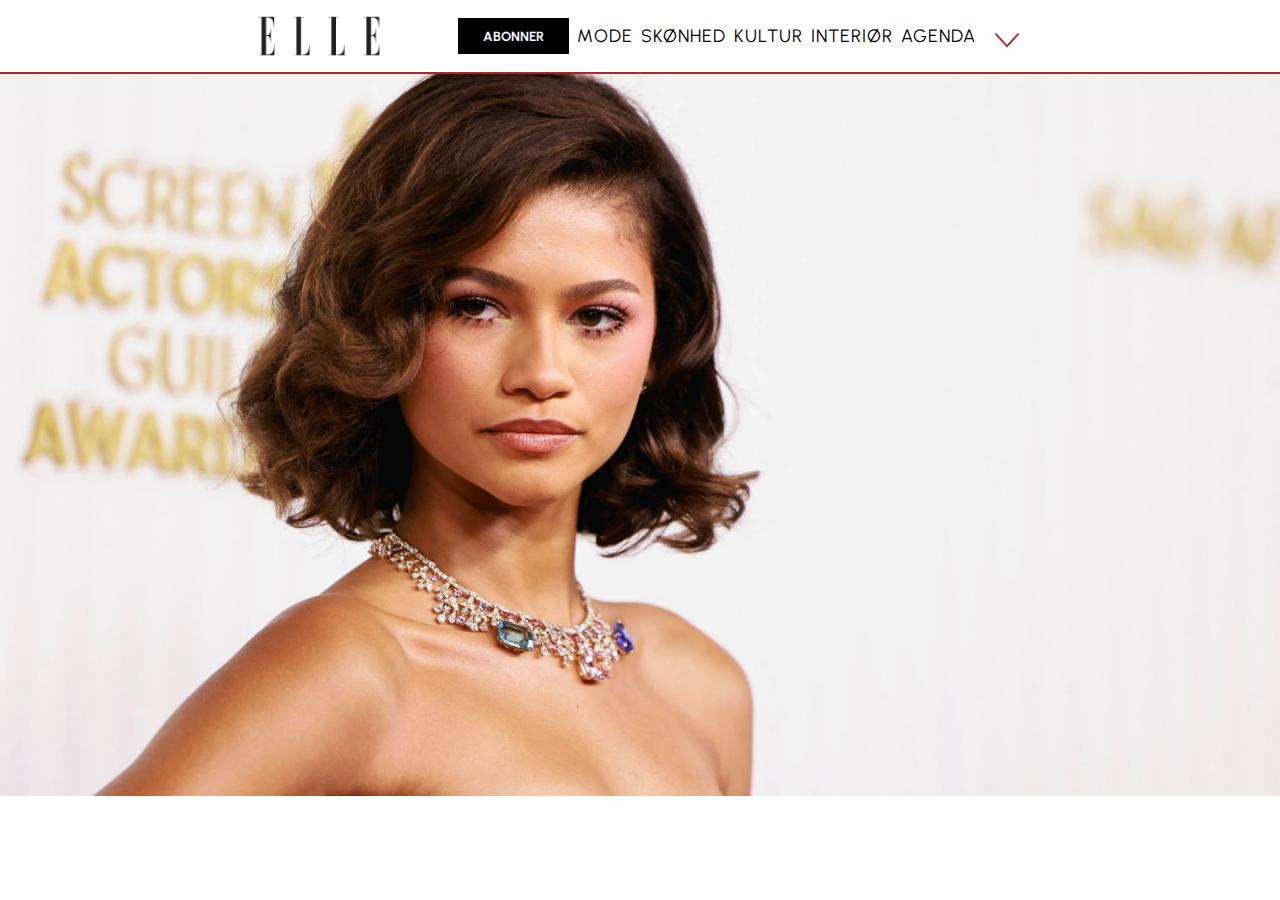
<file: index.html>
<!DOCTYPE html>
<html lang="en">
<head>
    <meta charset="UTF-8">
    <meta http-equiv="X-UA-Compatible" content="IE=edge">
    <meta name="viewport" content="width=device-width, initial-scale=1.0">

    <link rel="preconnect" href="https://fonts.googleapis.com">
    <link rel="preconnect" href="https://fonts.gstatic.com" crossorigin>
    <link href="https://fonts.googleapis.com/css2?family=Urbanist:wght@300&display=swap" rel="stylesheet">

    <link rel="stylesheet" href="styles.css">
    <title>Elle</title>
</head>
<body>
  <header>
    <nav>
        <img id="logo" src="/logo.png" alt="logo">
        <a class="button" href=""><strong>ABONNER</strong></a>
        <a class="link" href="">MODE</a>
        <a class="link" href="">SKØNHED</a>
        <a class="link" href="">KULTUR</a>
        <a class="link" href="">INTERIØR</a>
        <a class="link" href="">AGENDA</a>
        <img id="pil" src="/pil.png" alt="dropdown">
    </nav>
  </header>  

  <main>

    <img id="cover" src="/zendaya.jpg.webp" alt="zendaya">

  </main>

  <footer>

  </footer>
    
</body>
</html>
</file>
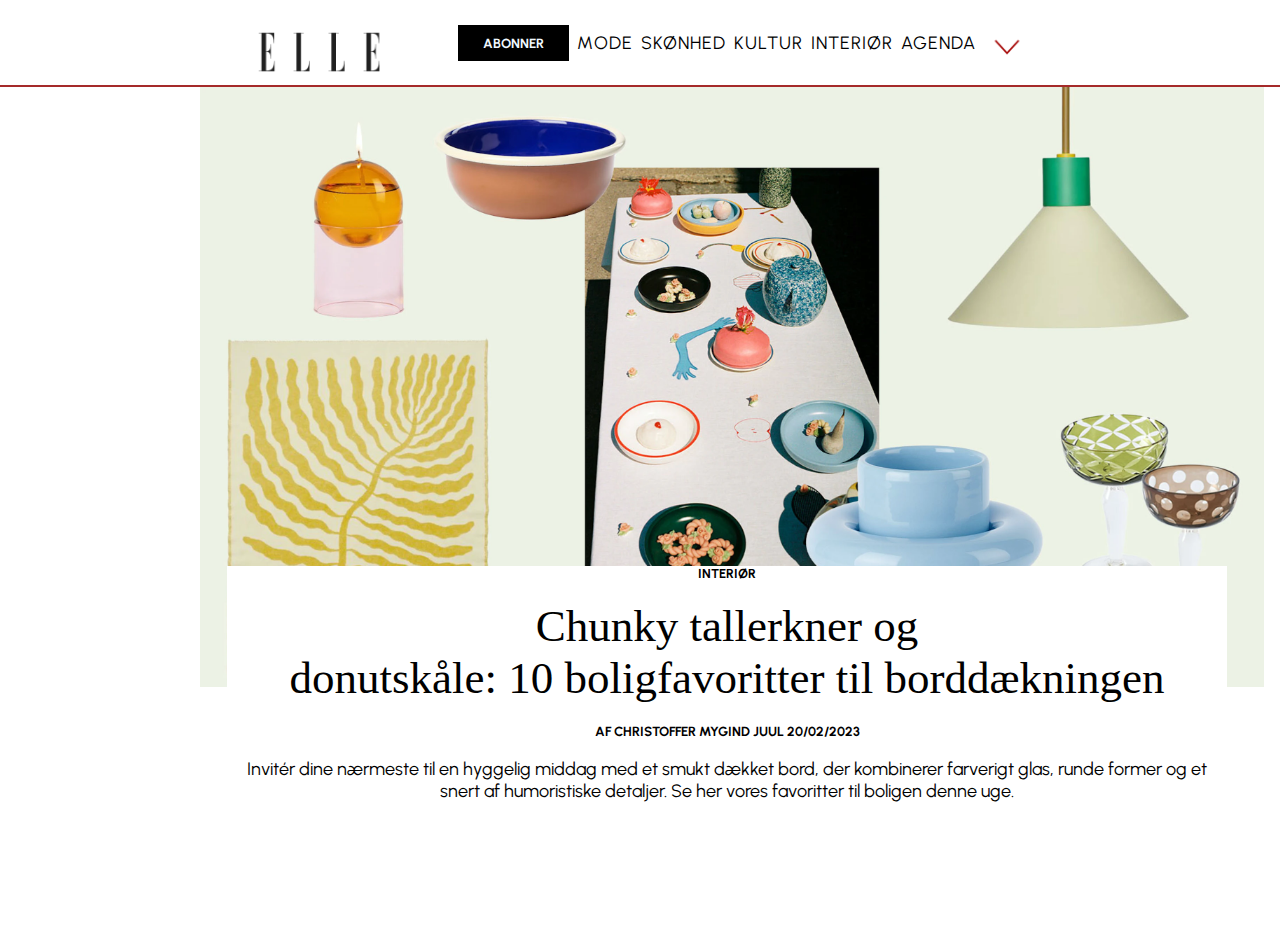
<file: elle/interior.html>
<!DOCTYPE html>
<html lang="en">
<head>
    <meta charset="UTF-8">
    <meta http-equiv="X-UA-Compatible" content="IE=edge">
    <meta name="viewport" content="width=device-width, initial-scale=1.0">
    <link rel="preconnect" href="https://fonts.googleapis.com">
    <link rel="preconnect" href="https://fonts.gstatic.com" crossorigin>
    <link href="https://fonts.googleapis.com/css2?family=Urbanist:wght@300&display=swap" rel="stylesheet">
    <link rel="stylesheet" href="styles.css">
    <title>Interiør</title>
</head>

<body>
    <header>
        <nav>
            <a href="index.html">
                <img  id="logo" src="/logo.png" alt="logo">
                </a>
            
            <a class="button" href=""><strong>ABONNER</strong></a>
            <a class="link" href="mode.html">MODE</a>
            <a class="link" href="skoenhed.html">SKØNHED</a>
            <a class="link" href="kultur.html">KULTUR</a>
            <a class="link" href="interior.html">INTERIØR</a>
            <a class="link" href="">AGENDA</a>
            <img id="pil" src="/pil.png" alt="dropdown">
        </nav>
    </header>  
    
    <img class="articleimg" src="boliguge8_0.jpg.webp" alt="bolig">

    <article>
         
        <div class="articletext">
            <h3>INTERIØR</h3>
            <br>
            <h2>Chunky tallerkner og <br> donutskåle: 10 boligfavoritter til borddækningen</h2>
            <br>
            <h5>AF CHRISTOFFER MYGIND JUUL 20/02/2023</h5>
            <br>
            <p>Invitér dine nærmeste til en hyggelig middag med et smukt dækket bord, der kombinerer farverigt glas, 
                runde former og et snert af humoristiske detaljer. Se her vores favoritter til boligen denne uge.
                <br>
            </p>
        </div>

    </article> 
      
        
        
        
    
</body>
</html>
</file>
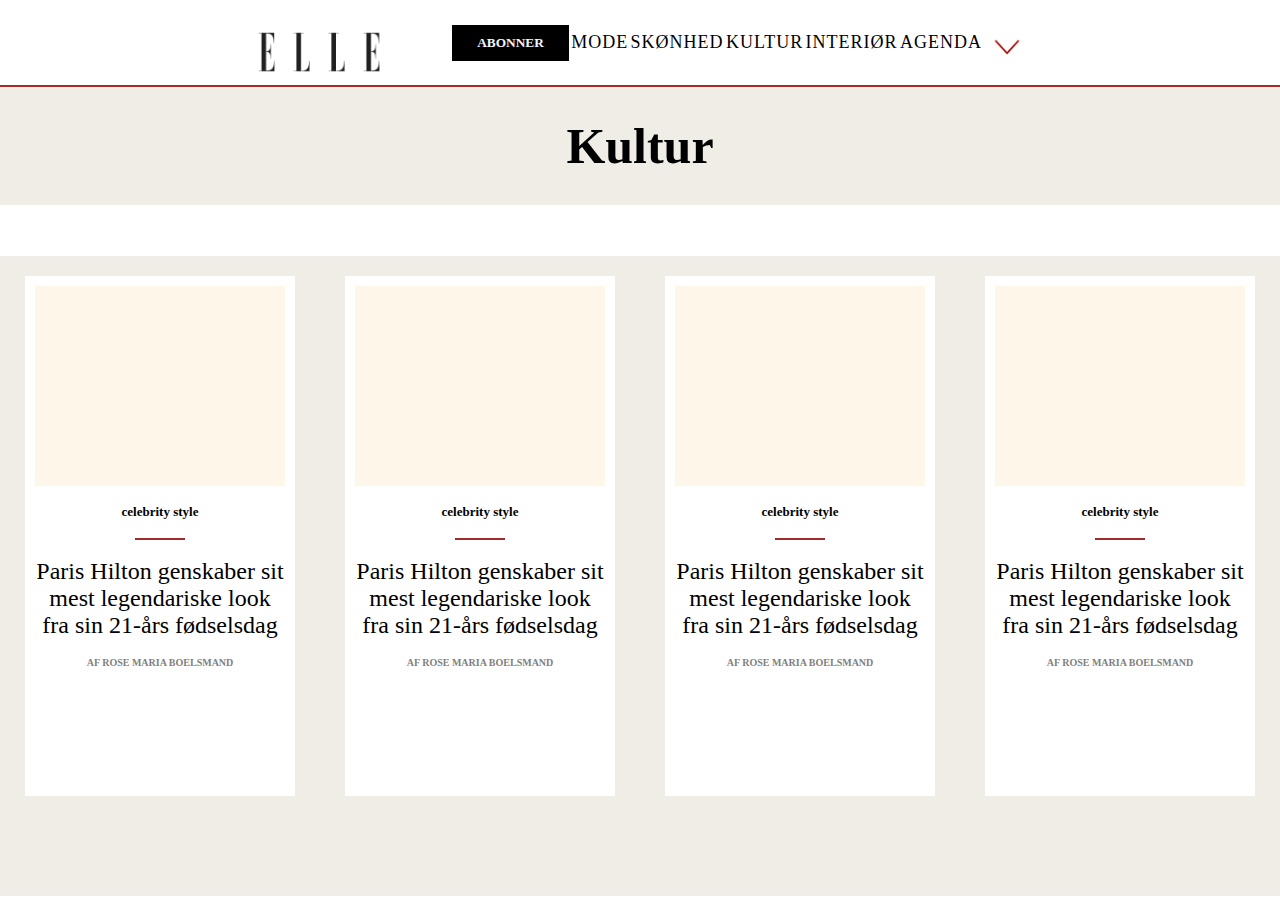
<file: elle/kultur.html>
<!DOCTYPE html>
<html lang="en">
<head>
    <meta charset="UTF-8">
    <meta http-equiv="X-UA-Compatible" content="IE=edge">
    <meta name="viewport" content="width=device-width, initial-scale=1.0">
    <link rel="stylesheet" href="styles.css">
    <title>Kultur</title>
</head>
<body>
    <header>
        <nav>
            <a href="index.html">
                <img  id="logo" src="/logo.png" alt="logo">
                </a>
            <a class="button" href=""><strong>ABONNER</strong></a>
            <a class="link" href="mode.html">MODE</a>
            <a class="link" href="skoenhed.html">SKØNHED</a>
            <a class="link" href="kultur.html">KULTUR</a>
            <a class="link" href="interior.html">INTERIØR</a>
            <a class="link" href="">AGENDA</a>
            <img id="pil" src="/pil.png" alt="dropdown">
        </nav>
      </header>  
    <section>
        <h1 class="overskrift">Kultur</h1>
        <div class="sortstreg"></div>
        
        
        <div class="kortholder">
        
            <section>
                <div class="pladsholder"></div>
                <br>
                <h3>celebrity style</h3>
                <br>
                <div class="roedlinje"></div>
                <br>
                <h2>Paris Hilton genskaber sit mest legendariske look fra sin 21-års fødselsdag</h2>
                <br>
                <h4>AF ROSE MARIA BOELSMAND</h4>
            </section>

            <section>
                <div class="pladsholder"></div>
                <br>
                <h3>celebrity style</h3>
                <br>
                <div class="roedlinje"></div>
                <br>
                <h2>Paris Hilton genskaber sit mest legendariske look fra sin 21-års fødselsdag</h2>
                <br>
                <h4>AF ROSE MARIA BOELSMAND</h4>
            </section>

            <section>
                <div class="pladsholder"></div>
                <br>
                <h3>celebrity style</h3>
                <br>
                <div class="roedlinje"></div>
                <br>
                <h2>Paris Hilton genskaber sit mest legendariske look fra sin 21-års fødselsdag</h2>
                <br>
                <h4>AF ROSE MARIA BOELSMAND</h4>
            </section>

            <section>
                <div class="pladsholder"></div>
                <br>
                <h3>celebrity style</h3>
                <br>
                <div class="roedlinje"></div>
                <br>
                <h2>Paris Hilton genskaber sit mest legendariske look fra sin 21-års fødselsdag</h2>
                <br>
                <h4>AF ROSE MARIA BOELSMAND</h4>
            </section>
        </section>
    </div>
    
</body>
</html>
</file>
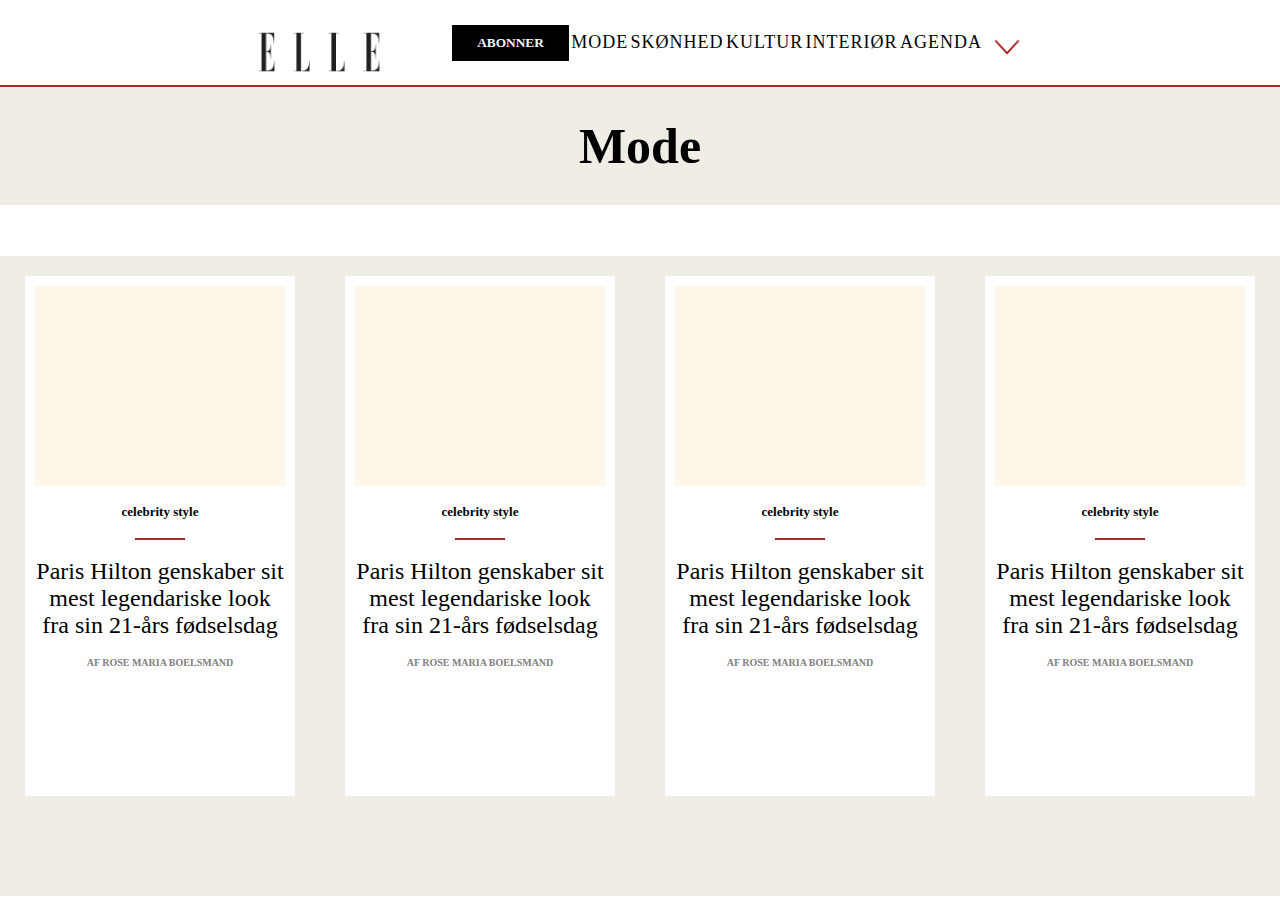
<file: elle/mode.html>
<!DOCTYPE html>
<html lang="en">
<head>
    <meta charset="UTF-8">
    <meta http-equiv="X-UA-Compatible" content="IE=edge">
    <meta name="viewport" content="width=device-width, initial-scale=1.0">
    <link rel="stylesheet" href="styles.css">
    <title>Mode</title>
</head>
<body>
    <header>
        <nav>
            <a href="index.html">
                <img  id="logo" src="/logo.png" alt="logo">
                </a>
            
            <a class="button" href=""><strong>ABONNER</strong></a>
            <a class="link" href="mode.html">MODE</a>
            <a class="link" href="skoenhed.html">SKØNHED</a>
            <a class="link" href="kultur.html">KULTUR</a>
            <a class="link" href="interior.html">INTERIØR</a>
            <a class="link" href="">AGENDA</a>
            <img id="pil" src="/pil.png" alt="dropdown">
        </nav>
      </header>  
    <section>
        <h1 class="overskrift">Mode</h1>
        <div class="sortstreg"></div>
        
        
        <div class="kortholder">
        
            <section>
                <div class="pladsholder"></div>
                <br>
                <h3>celebrity style</h3>
                <br>
                <div class="roedlinje"></div>
                <br>
                <h2>Paris Hilton genskaber sit mest legendariske look fra sin 21-års fødselsdag</h2>
                <br>
                <h4>AF ROSE MARIA BOELSMAND</h4>
            </section>

            <section>
                <div class="pladsholder"></div>
                <br>
                <h3>celebrity style</h3>
                <br>
                <div class="roedlinje"></div>
                <br>
                <h2>Paris Hilton genskaber sit mest legendariske look fra sin 21-års fødselsdag</h2>
                <br>
                <h4>AF ROSE MARIA BOELSMAND</h4>
            </section>

            <section>
                <div class="pladsholder"></div>
                <br>
                <h3>celebrity style</h3>
                <br>
                <div class="roedlinje"></div>
                <br>
                <h2>Paris Hilton genskaber sit mest legendariske look fra sin 21-års fødselsdag</h2>
                <br>
                <h4>AF ROSE MARIA BOELSMAND</h4>
            </section>

            <section>
                <div class="pladsholder"></div>
                <br>
                <h3>celebrity style</h3>
                <br>
                <div class="roedlinje"></div>
                <br>
                <h2>Paris Hilton genskaber sit mest legendariske look fra sin 21-års fødselsdag</h2>
                <br>
                <h4>AF ROSE MARIA BOELSMAND</h4>
            </section>
        </section>
    </div>
    
</body>
</html>
</file>
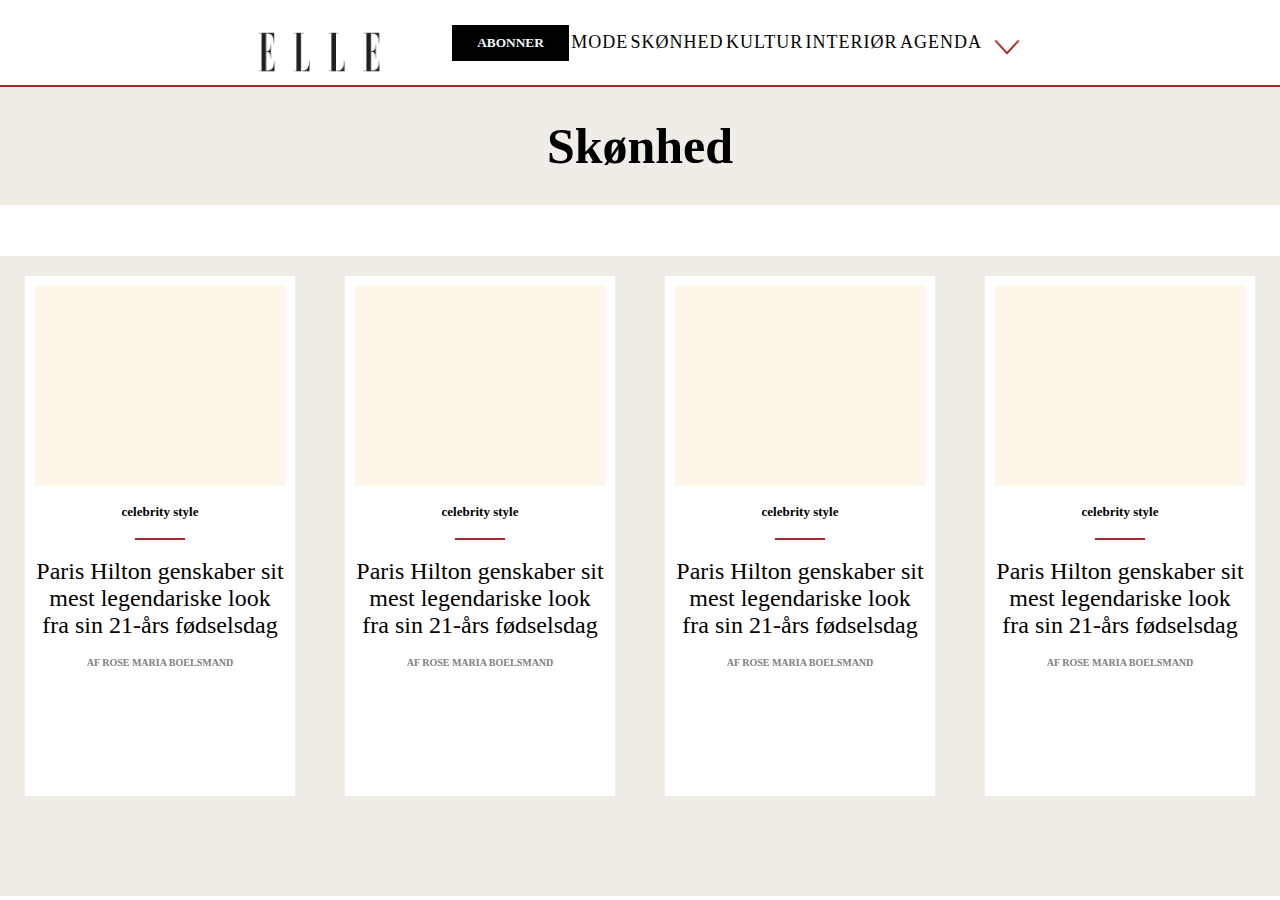
<file: elle/skoenhed.html>
<!DOCTYPE html>
<html lang="en">
<head>
    <meta charset="UTF-8">
    <meta http-equiv="X-UA-Compatible" content="IE=edge">
    <meta name="viewport" content="width=device-width, initial-scale=1.0">
    <link rel="stylesheet" href="styles.css">
    <title>Skønhed</title>
</head>
<body>
    <header>
        <nav>
            <a href="index.html">
                <img  id="logo" src="/logo.png" alt="logo">
                </a>
            <a class="button" href=""><strong>ABONNER</strong></a>
            <a class="link" href="mode.html">MODE</a>
            <a class="link" href="skoenhed.html">SKØNHED</a>
            <a class="link" href="kultur.html">KULTUR</a>
            <a class="link" href="interior.html">INTERIØR</a>
            <a class="link" href="">AGENDA</a>
            <img id="pil" src="/pil.png" alt="dropdown">
        </nav>
      </header>  
    <section>
        <h1 class="overskrift">Skønhed</h1>
        <div class="sortstreg"></div>
        
        
        <div class="kortholder">
        
            <section>
                <div class="pladsholder"></div>
                <br>
                <h3>celebrity style</h3>
                <br>
                <div class="roedlinje"></div>
                <br>
                <h2>Paris Hilton genskaber sit mest legendariske look fra sin 21-års fødselsdag</h2>
                <br>
                <h4>AF ROSE MARIA BOELSMAND</h4>
            </section>

            <section>
                <div class="pladsholder"></div>
                <br>
                <h3>celebrity style</h3>
                <br>
                <div class="roedlinje"></div>
                <br>
                <h2>Paris Hilton genskaber sit mest legendariske look fra sin 21-års fødselsdag</h2>
                <br>
                <h4>AF ROSE MARIA BOELSMAND</h4>
            </section>

            <section>
                <div class="pladsholder"></div>
                <br>
                <h3>celebrity style</h3>
                <br>
                <div class="roedlinje"></div>
                <br>
                <h2>Paris Hilton genskaber sit mest legendariske look fra sin 21-års fødselsdag</h2>
                <br>
                <h4>AF ROSE MARIA BOELSMAND</h4>
            </section>

            <section>
                <div class="pladsholder"></div>
                <br>
                <h3>celebrity style</h3>
                <br>
                <div class="roedlinje"></div>
                <br>
                <h2>Paris Hilton genskaber sit mest legendariske look fra sin 21-års fødselsdag</h2>
                <br>
                <h4>AF ROSE MARIA BOELSMAND</h4>
            </section>
        </section>
    </div>
    
</body>
</html>
</file>
<file: styles.css>
* {
    margin: 0;
    padding: 0;
}

header {
    border-bottom: solid 2px;
    border-color: brown;
}

nav {
    display: flex;
    align-items: center;
    justify-content: space-between;
    margin: 0 250px 0 250px;
    padding-top: 5px;
    padding-bottom: 5px;
}

#logo {
    height: 55px;
    float: left;
    padding-right: 60px;
}

#pil {
    height: 40px;
    padding-top: 10px;
}

nav a {
    font-family: urbanist;
    letter-spacing: 1px;
    font-size: large;
    padding-top: 20px;
    text-decoration: none;
    color: black;
}

.link {
    padding-bottom: 20px;
}

.button {
    color: aliceblue;
    background-color: black;
    padding: 10px 25px 10px 25px;
    font-size: smaller;
    letter-spacing: normal;
}

#cover {
    width: 100%;
}
</file>
<file: elle/styles.css>
* {
    margin: 0;
    padding: 0;
}

@keyframes farveskift { 
    from {background-color: white}

    to {background-color: darkseagreen;}
}

body {
    font-family: urbanist;
}

header {
    border-bottom: solid 2px;
    border-color: brown;
    position: sticky;
    
    
}

nav {
    display: flex;
    align-items: center;
    justify-content: space-between;
    margin: 0 250px 0 250px;
    padding-top: 5px;
    padding-bottom: 5px;
    
   
}

#logo {
    height: 55px;
    float: left;
    padding-right: 60px;
}

#pil {
    height: 40px;
    padding-top: 10px;
}

nav a {
    font-family: urbanist;
    letter-spacing: 1px;
    font-size: large;
    padding-top: 20px;
    text-decoration: none;
    color: black;
}

a {
    text-decoration: none;
    color: black;
}

nav a:hover {
    color: brown;
    
}

.link {
    padding-bottom: 20px;
}

.button {
    color: aliceblue;
    background-color: black;
    padding: 10px 25px 10px 25px;
    font-size: smaller;
    letter-spacing: normal;
}

.overlay {
    background: rgb(242,240,241);
    background: linear-gradient(180deg, rgba(242,240,241,0) 0%, rgba(107,107,107,1) 83%);
    width: 100%;
    height: 500px;
    z-index: 20;
}
#cover {
    width: 100%;
    z-index: -2;
    margin-bottom: 0;
}


#covertext {
    text-align: center;
    width: 100%;
    color: aliceblue;
    font-family: 'Times New Roman', Times, serif;
    line-height: 40px;
    position: relative;
    bottom: 29px;
    left: 0px;
    background: rgb(154,153,154);
background: linear-gradient(180deg, rgba(154,153,154,0) 5%, rgba(107,107,107,0.804359243697479) 61%);
}

h1 {
    font-size: xx-large;
}

h3 {
    font-family: urbanist;
    font-size: small;
}

h2 {
    font-family: 'Times New Roman', Times, serif;
    font-weight: 100;
}

h4 {
    font-size: x-small;
    color: gray;
}

.kortholder {
    margin-top: 0;
    background-color: rgb(239, 237, 230);
    display: flex;
    justify-content: space-around;
    flex-wrap: wrap;
    padding-bottom: 100px;
    
}

.kortholder section {
    height: 500px;
    width: 250px;
    background-color:white;
    margin-top: 20px;
    padding: 10px;
    text-align: center;
    
}

.pladsholder {
    width: 100%;
    height: 200px;
    background-color: rgb(255, 246, 234);
}

.roedlinje {
    
    border-bottom: solid 2px;
    border-color: brown;
    width: 50px;
    position: relative;
    left: 40%;
}

.overskrift {
    text-align: center;
    background-color: rgb(239, 237, 230);
    padding: 30px;
    font-size: 50px;
}

.sortstreg {
    height: 20px;
  width: 100px;
  position: relative;
  margin-bottom: 30px;
  border-bottom: 1px solid #fff;
}

.sortstreg2 {
    border-bottom: solid 1px;
    border-color: black;
    width: 50px;

}

.overskrift2 {
    text-align: center;
    padding: 30px;
    font-size: 50px;
}

.articleimg {
    height: 600px;
    position: relative;
    left: 200px;
    transition: ease-out;
    transition-duration: 2s;

}

.articletext {
    font-family: urbanist;
    display: flex;
    flex-flow: column;
    align-items: center;
    position: relative;
    top: -125px;
    left: 227px;
    background-color: white;
    width: 1000px;
    animation-name: farveskift;
    animation-duration: 5s;
    animation-fill-mode: forwards;
    
   
}

.articletext p {
    font-size: large;
    text-align: center;
}

.articletext h2 {
    font-size: 45px;
    text-align: center;
}
</file>
